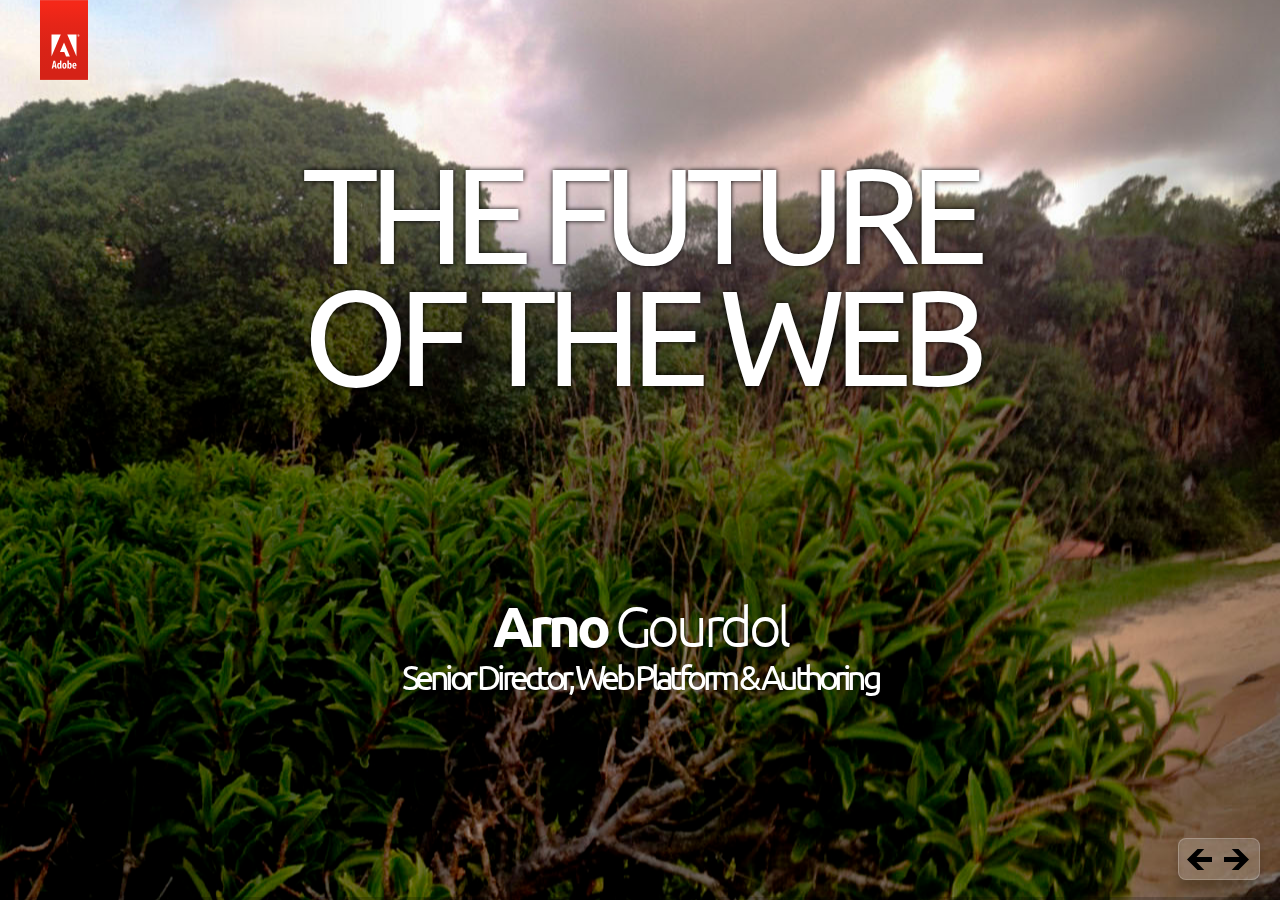
<file: futurehtml/index.html>
<!doctype html>   
<html lang="en">
	
	<head>
		<meta charset="utf-8">
		
		<title>Adobe &amp; HTML</title>

		<meta name="description" content="The future of the web - A talk by Arno Gourdol. Senior Director, Web Platform &amp; Authoring">
		<meta name="author" content="Arno Gourdol">

		<link href='http://fonts.googleapis.com/css?family=Ubuntu:500,300,700,400' rel='stylesheet' type='text/css'>
        <link rel="stylesheet" href="css/reset.css">
		<link rel="stylesheet" href="css/main.css">

		<link rel="stylesheet" href="lib/zenburn.css">
	</head>
	
	<body>


		<header>
<!--			<img id="vignette" src="assets/vignette.png"> -->
			<img id="adobelogo" src="assets/adobe-vector.svg" alt="adobe">
		</header>


		<div id="reveal">

			<!-- Used to fade in a background when a specific slide state is reached -->
			<div class="state-background"></div>
			
			<!-- Any section element inside of this container is displayed as a slide -->
			<div class="slides">
				<section data-state="home-page" class="home">
						<h1>THE FUTURE<br>OF THE WEB</h1>
						<h3 class="inverted"><b>Arno</b> Gourdol
						<span>Senior Director, Web Platform &amp; Authoring</span></h3>				
						<div><script>
							// Deliciously hacky. Look away.
							if (navigator.userAgent.match(/(iPhone|iPad|iPod|Android)/i)) {
                                document.write('<p style="color: rgba(255,255,255,0.6); text-shadow: none; font-size:.5em; font-weight:bold; letter-spacing:0; background: rgba(255, 255, 255, .2); box-shadow: 0px 8px 8px rgba(0,0,0,0.2), inset 2px 2px 3px rgba(0,0,0,0.05); border-radius: 8px; border: 1px solid rgba(255, 255, 255, .2); margin-left:-8px; margin-right:-8px;"> TAP TO NAVIGATE <\/p>');
                            }
						</script></div>
				</section>


				<section class="two-col" data-state="second-page">
					<div class="left-col">
						<img src="assets/blue-beanie.png" height="400" class="photoframe">
					</div>
					<div class="right-col">
						<ul>
							<li ><a href="http://twitter.com/arnog">@arnog</a></li>
							<li ><a href="http://arno.org/br12">arno.org/br12</a></li>
							<li >#br12</li>
						</ul>
					</div>
				</section>                
                
<!-- 				
				<section data-state="second-page" >
					<h1 class="large"><svg
							 width="200px" height="200px" viewBox="0 0 400 400" style="position:absolute; top:-50px; left:50px">
						<defs><linearGradient id="darkbg" x1="0%" y1="0%" x2="0%" y2="100%"><stop offset="0%" style="stop-color:#444; stop-opacity:1" /><stop offset="100%" style="stop-color:#555; stop-opacity:1" /></linearGradient></defs>
						<path fill="url(#darkbg)" stroke="#000" stroke-width="4" stroke-opacity=".5" 	 d="M0.5,262.094c0,0,52.172,79.049,158.323,77.241c68.433-2.031,165.549-32.296,191.523-132.123
c0,0,27.893,4.742,47.654-16.939c-26.99,3.727-44.944-4.743-44.944-4.743s35.346-1.017,43.137-21.908						c-20.89,9.035-46.751,1.355-46.751,1.355S337.245,90.22,262.939,87.51c0,0,39.713-8.093,33.502-17.24						c-4.968-6.663-32.597,5.722-32.597,5.722s15.396-6.776,15.057-14.003c-15.584,1.806-29.888,13.325-29.888,13.325						s4.365-7.001,4.44-9.937c-37.114,20.628-62.334,97.455-62.334,97.455s-9.411-10.427-25.07-21.72						C128.257,118.829,58.544,92.479,58.544,92.479s-4.668,28.759,32.522,49.838c-15.207,1.205-22.886,3.162-22.886,3.162						s0,30.565,44.342,40.503c-20.552,0.752-27.328,10.991-27.328,10.991s11.594,27.253,48.031,24.995						c-29.662,15.357-10.389,36.286,13.852,34.027C69.083,325.859,0.5,262.094,0.5,262.094z"/>
					</svg>
					<a href="http://twitter.com/arnog">@arnog</a></h1>
				</section>



				<section>
					<h1 class="large"><a href="http://arno.org/br12">arno.org/br12</a></h1>
				</section>

				<section>
					<div class="vertical-center"><h1 class="large">#br12</h1></div>
				</section>




				<section class="adobe-list">
					<img src="assets/blue-beanie.png" height=600 style="margin-top:-300px">
					<ul style="margin-left:100px">
						<li class='fragment'><a href="http://twitter.com/arnog">@arnog</a></li>
						<li class='fragment'><a href="http://arno.org/br12">arno.org/br12</a></li>
						<li class='fragment'>#br12</li>
					</ul>
				</section>

-->


				<section data-state="tim-berners-lee">
					<h3 class='fragment' style="position:absolute; bottom:0%; 
background: rgba(0, 0, 0, 0.4); 
box-shadow: 0px 8px 8px rgba(0,0,0,0.2), inset 2px 2px 3px rgba(0,0,0,0.05); 
border-radius: 8px; 
border: 1px solid rgba(255, 255, 255, 0.2); 
margin-left:-8px; margin-right:-8px; 
color: white; 
text-shadow: 0 0 5px #000; 
font-weight:bold;">“The web as I envisaged it,<br>we have not seen yet.<br>The future is still<br>so much bigger than the past.”<br><span style="font-size:0.5em; font-weight:100">—Tim Berners-Lee</span></h3>
				</section>

                    
				<section class="two-col">
                    <div class="left-col">
                        <img src="assets/web.png" height="384">
                    </div>
                    <div class="right-col">
                        <ul >
                            <li class='fragment'>Ubiquity</li>
                            <li class='fragment'>Easy to learn</li>
                            <li class='fragment'>Large community</li>
                            <li class='fragment'>Designer friendly</li>
                        </ul>
                    </div>
				</section>


				<section data-state="starbust-page">
					<h1 class="large">Champion<br>Contribute<br>Create</h1>
				</section>

				<section data-state="starbust-page">
					<h1 class="large">Champion</h1>
				</section>

                
				<section class="adobe-list">
					<h1><span class="adobe-logotype" style="font-family:'MyriadPro-Cond'">Adobe</span> <br><b class="amp">&amp;</b></h1>
					<ul >
						<li >typography</li>
						<li >layout</li>
						<li >illustration</li>
						<li >graphics</li>
						<li >digital imaging</li>
						<li >rich internet apps</li>
						<li >animation</li>
						<li >video</li>
					</ul>
				</section>

				<section class="regions">
					<img src="assets/regions.png">
					<h2 class="embossed">CSS Regions</h2>
					<h3>magazine-line layout for the web</h3>
				</section>

				<section>
					<img src="assets/exclusions.png">
				</section>

                
				<section>
					<img src="assets/arches-landscape.png">
				</section>

                
				<section>
					<img src="assets/arches-portrait.png">
				</section>

                
				<section>
					<img src="assets/arches-landscape.png" height=400>
					<img src="assets/arches-portrait.png" height=400>
				</section>

                
				<section class="regions">
					<img src="assets/flipbook.png">
					<h2  class="embossed">CSS Shaders</h2>
					<h3>cinematic visual effects for HTML</h3>
				</section>

				<section>
					<img class="dropshadow" src="assets/shaders-article.jpg" style="margin-top:-100px;">
				</section>


				<section>
					<h1 class="large"><a href="http://dev.w3.org/csswg/css-variables/">CSS Variables</a><span style="display:block; font-size:0.5em; letter-spacing:0; font-weight:100">built-in LESS/SASS</span></h1>
				</section>

				<section>
					<h1 class="large"><a href="http://glazkov.com/2011/01/14/what-the-heck-is-shadow-dom/">Shadow DOM</a><span style="display:block; font-size:0.5em; letter-spacing:0; font-weight:100">software components with web standards</span></h1>
				</section>


				<section data-state="starbust-page">
					<h1 class="large">Contribute</h1>
				</section>

				<section>
					<img src="assets/webkit.png" height="300">
					<img src="assets/phonegap.png" height="300">
					<img src="assets/jquery.png" height=100>
				</section>

				<section>
					<img src="assets/webkit.png">
					<h2 class="embossed">WebKit</h2>
				</section>

				<section>
					<img src="assets/phonegap.png">
					<h2 class="embossed">Apache Cordova</h2>
				</section>

				<section>
					<img src="assets/jquery.png" style="margin-top:200px;">
<!-- 					<h2 class="embossed">jQuery Mobile</h2> -->
				</section>

				

				<section data-state="starbust-page">
					<h1 class="large">Create</h1>
				</section>

				<section>
					<center>
					<table >
							<tr><td colspan=2 align=center><h1 class="embossed">Modern</h1></td></tr>
							<tr >
								<td><img class="photoframe" src="assets/modern-designer.jpg" height="150" style="-webkit-transform:rotate(-5deg); margin-bottom:24px"></td>
								<td><img class="photoframe" src="assets/modern-developer.jpg" height="150" style="-webkit-transform:rotate(3deg); margin-bottom:24px"></td>
								
							</tr>
							<tr style="font-size: 24px; line-height: 1em;">
								<td valign="top" width="450"><strong>“Modern” Web Designer</strong><br>
								Fluent in current design tools, such as Photoshop and Illustrator. Capable of understanding and manipulating HTML and CSS.</td>
								<td valign="top" align="left" width="450"><strong>“Modern” Web Developer</strong><br>
								Commonly writes with HTML, CSS and JavaScript to create front end web sites and applications. 
								</td>
							</tr>
						
					</table>
					</center>
					
					
				</section>

				<section class="adobe-list">
					<img src="assets/piechart1.png" align=left style="margin-top:-350px">
					<ul style="font-size:32px; margin-left:150px">
						<li><b>38%:</b> “It is increasingly important to learn and write JavaScript or equivalent code”</li>
						<li><b>30%:</b> “I am waiting for tools from Adobe and others to simplify development for designers”</li>
						<li><b>11%:</b> “I am sticking to being a designer and leave coding to the developers”</li>
						<li><b>11%:</b> n/a</li>
					</ul>
				</section>


				<section>
					<img class="dropshadow" src="assets/quote-1.png">
					<img class="dropshadow" src="assets/quote-2.png">
				</section>

				<section>
					<img class="dropshadow" src="assets/dribble.jpg" height="512" style="-webkit-transform:rotate(1.2deg);">
					<h2><a href="http://dribble.com">dribble.com</a></h2>
				</section>

				<section>
					<img class="dropshadow" src="assets/nerdi.jpg" height="512" style="-webkit-transform:rotate(-.8deg);">
					<h2><a href="http://nerdi.com">nerdi.com</a></h2>
				</section>

				<section>
					<img class="dropshadow" src="assets/dabblet.jpg" height="512" style="-webkit-transform:rotate(.8deg);">
					<h2><a href="http://dabblet.com">dabblet.com</a></h2>
				</section>

				<section id="tools-and-services">
						<h1 >Tools &amp; Services</h1>
						<ul style="-webkit-column-count:2; width:100%">
							<li><img src="assets/proto-icon.png" height=64 style="">Proto</li>
							<li><img src="assets/ideas-icon.png" height=64 style="">Ideas</li>
							<li><img src="assets/fireworks-icon.png" height=64 style="">Fireworks</li>
							<li><img src="assets/browserlabs-icon.png" height=64 style="">Browserlabs</li>
							<li><img src="assets/bc-icon.png" height=64 style="">Business Catalyst</li>
							<li><img src="assets/typekit-icon.png" height=64 style=""></li>
							<li><img src="assets/dreamweaver-icon.png" height=64 style="">Dreamweaver</li>
							<li><img src="assets/shadow-icon.png" height=64 style="">Shadow</li>
							<li><img src="assets/edge-icon.png" height=64 style="">Edge</li>
							<li><img src="assets/phonegap.png" height=64 style=""></li>
						</ul>
				</section>

				<section class="adobe-list">
					<img src="assets/dreamweaver-icon.png" height=256>
					<ul>
						<li class='fragment'>Fluid grid layouts</li>
						<li class='fragment'>CSS transitions</li>
						<li class='fragment'>PhoneGap Build</li>
						<li class='fragment'>Business Catalyst</li>
						<li class='fragment'>jQuery Mobile swatches</li>
						<li class='fragment'>Faster FTP</li>
					</ul>
				</section>

				<section>
					<img src="assets/edge-icon.png">
				</section>

				<section>
					<img src="assets/edge-icon.png" height="384">
					<h2 class="embossed"><b>Edge</b></h2>
					<h3>motion and interaction design 
for HTML</h3>
				</section>

				<section>
					<img src="assets/edge-screenshot.png" style="margin-top:-50px">
				</section>


				<section>
					<img src="assets/phonegap.png" style="margin-top:-50px">
					<h3>HTML apps on your mobile device</h3>
				</section>

				<section>
					<img src="assets/phonegap1.png" style="margin-top:-50px">
				</section>

				<section>
					<img src="assets/phonegap-build1.png" style="margin-top:-50px">
				</section>


				<section class="adobe-list">
					<img src="assets/shadow-icon.png" height=256>
					<ul>
						<li class="fragment">Design with web standards</li>
						<li class="fragment">Test, preview, debug</li>
						<li class="fragment">Multiple devices</li>
						<li class="fragment">Easy setup</li>
					</ul>
				</section>


				<section>
					<img src="assets/html.adobe.com.png" height=512 style="-webkit-transform:rotate(-1.2deg)">
					<h2><a href="http://html.adobe.com" >html.adobe.com</a></h2>
				</section>

						<!-------------------------------------------------------------- -->



				<section class="better-web">
					<section data-state="betterweb-page">
						<h2>A Better Web</h2>
						<b class="amp">&amp;</b>
						<h2>Awesome Tools</h2>					
					</section>
				</section>

				<section data-state="no-logo">
					<img src="assets/adobe-vector.svg" width="357" height="600" style="margin-top:-150px" >							
				</section>

				<section class="adobe-list">
					<h3>Colophon</h3>
					<ul >
						<li><b>reveal.js</b> by <a href="http://hakim.se">Hakim El Hattab</a></li>
						<li><b>Font</b> Ubuntu</li>
					</ul>
				</section>


			</div>

			<!-- The navigational controls UI -->
			<aside class="controls">
				<a class="left" href="#" style="-webkit-transform:rotate(180deg);"><svg  width="25px" height="21px" viewBox="0 0 100 84" xml:space="preserve">
				<polygon points="58,0 100,42 58,84 31,84 62,52 0,52 0,32 62,32 31,0 58,0 "/>
				</svg>
				</a>
				<a class="right" href="#"><svg  width="25px" height="21px" viewBox="0 0 100 84" xml:space="preserve">
				<polygon points="58,0 100,42 58,84 31,84 62,52 0,52 0,32 62,32 31,0 58,0 "/>
				</svg></a>
				<a class="up" href="#"></a>
				<a class="down" href="#"></a>
			</aside>

			<!-- Displays presentation progress, max value changes via JS to reflect # of slides -->
			<div class="progress"><span></span></div>
			
		</div>
		
		<script src="js/reveal.js"></script>

		<!-- Optional libraries for code syntax highlighting and classList support in IE9 -->
		<script src="lib/highlight.js"></script>
		<script src="lib/classList.js"></script>
		
		<script>
			// Parse the query string into a key/value object
			var query = {};
			location.search.replace( /[A-Z0-9]+?=(\w*)/gi, function(a) {
				query[ a.split( '=' ).shift() ] = a.split( '=' ).pop();
			} );

			Reveal.initialize({
				// Display controls in the bottom right corner
				controls: !(query.controls === 'false'),

				// Display a presentation progress bar
				progress: true,

				// If true; each slide will be pushed to the browser history
				history: true,

				// Flags if mouse wheel navigation should be enabled
				mouseWheel: true,

				// Apply a 3D roll to links on hover
				rollingLinks: false,

				// UI style
				theme: query.theme || 'adobe', // default/neon

				// Transition style
				transition: query.transition || 'linear' // default/cube/page/concave/linear(2d)
			});

			hljs.initHighlightingOnLoad();
		</script>

	</body>
</html>
</file>
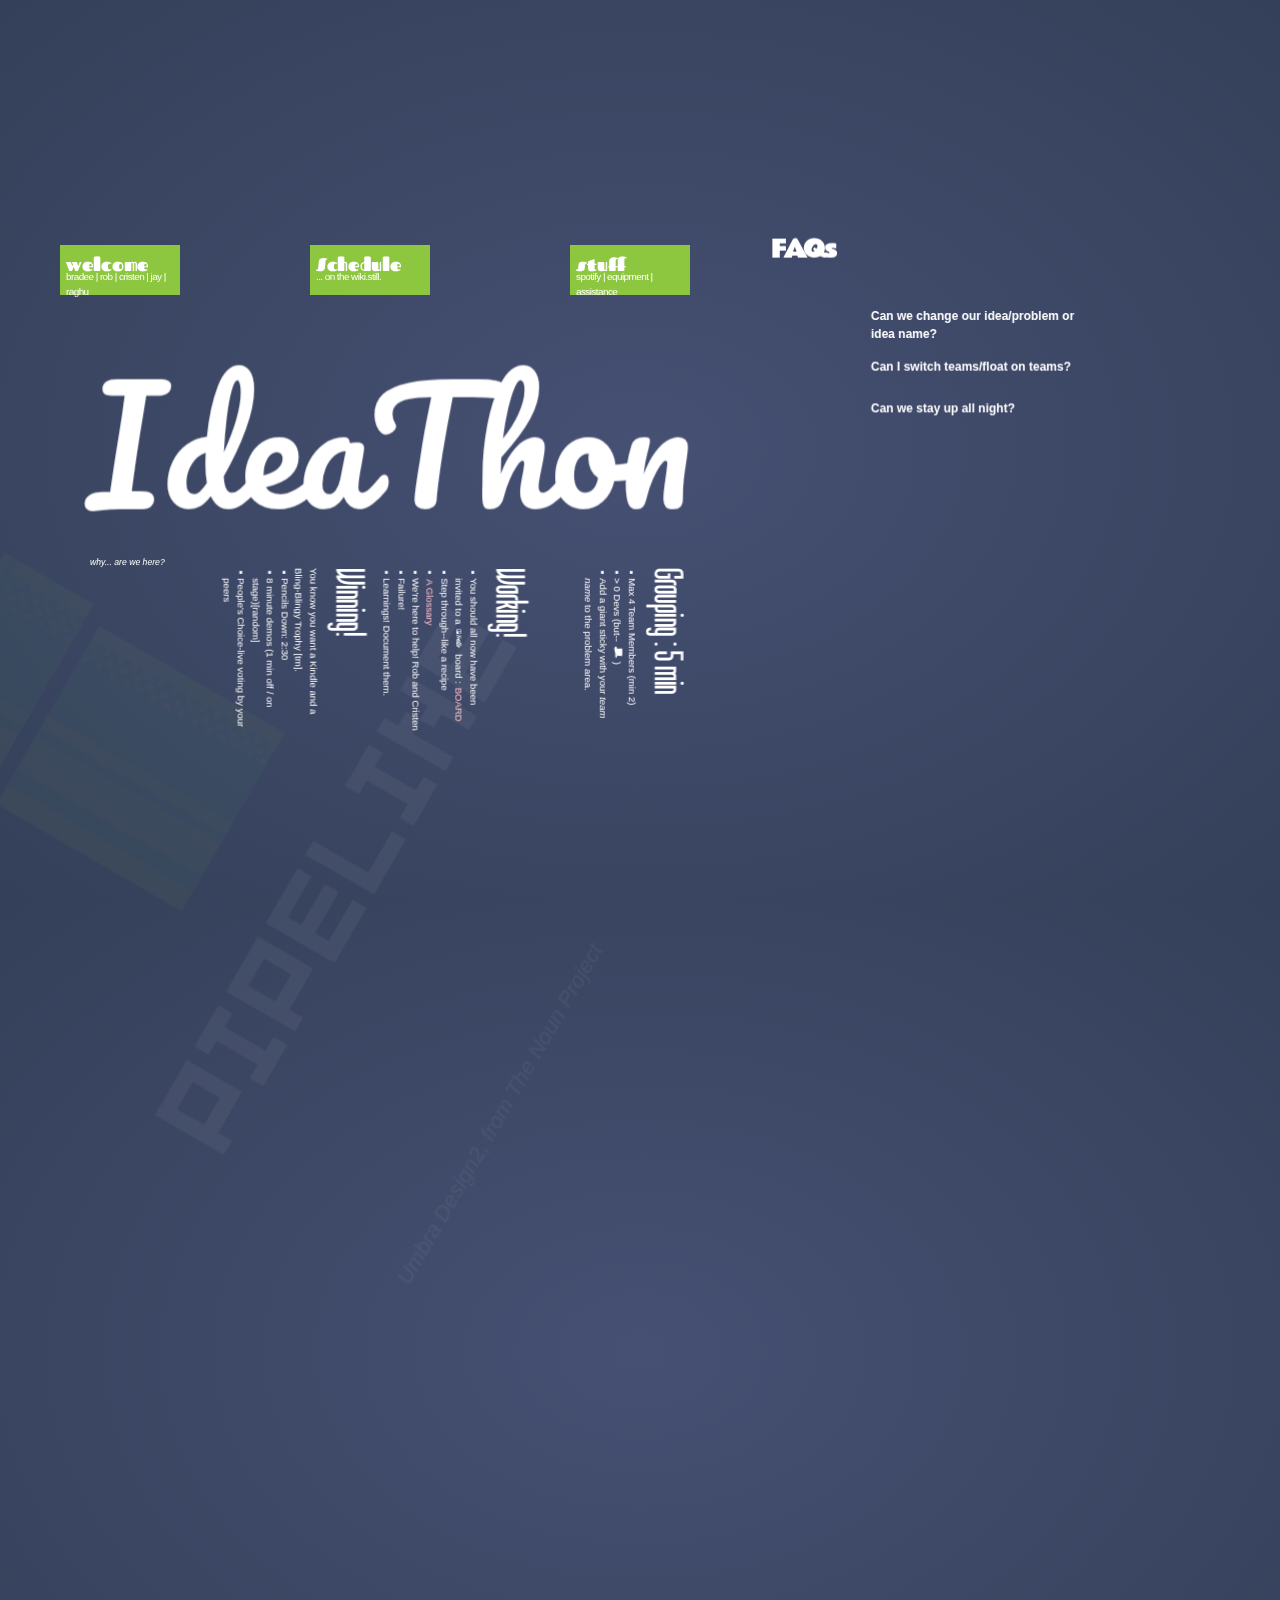
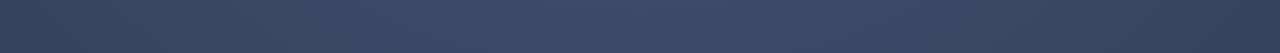
<file: impressme/index.html>
<!doctype html>


<html lang="en">
<head>
    <meta charset="utf-8" />
    <meta name="viewport" content="width=1024" />
    <meta name="apple-mobile-web-app-capable" content="yes" />
    <title>welcome to the 2nd ideathon</title>
    
    <meta name="description" content="impress.js is a presentation tool based on the power of CSS3 transforms and transitions in modern browsers and inspired by the idea behind prezi.com." />
    <meta name="author" content="Bradee Evans" />

	<link href='http://fonts.googleapis.com/css?family=Fascinate|Rammetto+One|Tulpen+One|Ubuntu+Condensed|Pacifico' rel='stylesheet' type='text/css'>

    <!--
        
        Impress.js doesn't depend on any external stylesheet. Script adds all styles it needs for
        presentation to work.
        
        This style below contains styles only for demo presentation. Browse it to see how impress.js
        classes are used to style presentation steps, or how to apply fallback styles, but I don't want
        you to use them directly in your presentation.
        
        Be creative, build your own. We don't really want all impress.js presentations to look the same,
        do we?
        
        When creating your own presentation get rid of this file. Start from scratch, it's fun!
        
    -->
    <link href="css/impress-demo.css" rel="stylesheet" />
    
    <link rel="shortcut icon" href="favicon.png" />
    <link rel="apple-touch-icon" href="apple-touch-icon.png" />
</head>

<!--
    
    Body element is used by impress.js to set some useful class names, that will allow you to detect
    the support and state of the presentation in CSS or other scripts.
    
    First very useful class name is `impress-not-supported`. This class means, that browser doesn't
    support features required by impress.js, so you should apply some fallback styles in your CSS.
    It's not necessary to add it manually on this element. If the script detects that browser is not
    good enough it will add this class, but keeping it in HTML means that users without JavaScript
    will also get fallback styles.
    
    When impress.js script detects that browser supports all required features, this class name will
    be removed.
    
    The class name on body element also depends on currently active presentation step. More details about
    it can be found later, when `hint` element is being described.
    
-->
<body class="impress-not-supported">

<!--
    For example this fallback message is only visible when there is `impress-not-supported` class on body.
-->
<div class="fallback-message">
    <p>Your browser <b>doesn't support the features required</b> by impress.js, so you are presented with a simplified version of this presentation.</p>
    <p>For the best experience please use the latest <b>Chrome</b>, <b>Safari</b> or <b>Firefox</b> browser.</p>
</div>

<!--
    
    Now that's the core element used by impress.js.
    
    That's the wrapper for your presentation steps. In this element all the impress.js magic happens.
    It doesn't have to be a `<div>`. Only `id` is important here as that's how the script find it.
    
    You probably won't need it now, but there are some configuration options that can be set on this element.
    
    To change the duration of the transition between slides use `data-transition-duration="2000"` giving it
    a number of ms. It defaults to 1000 (1s).
    
    You can also control the perspective with `data-perspective="500"` giving it a number of pixels.
    It defaults to 1000. You can set it to 0 if you don't want any 3D effects.
    If you are willing to change this value make sure you understand how CSS perspective works:
    https://developer.mozilla.org/en/CSS/perspective
    
    But as I said, you won't need it for now, so don't worry - there are some simple but interesing things
    right around the corner of this tag ;)
    
-->
<div id="impress">
    <div id="overview" class="step" data-x="3000" data-y="1500" data-scale="10">
    </div>

    <!--
        
        Here is where interesting thing start to happen.
        
        Each step of the presentation should be an element inside the `#impress` with a class name
        of `step`. These step elements are positioned, rotated and scaled by impress.js, and
        the 'camera' shows them on each step of the presentation.
        
        Positioning information is passed through data attributes.
        
        In the example below we only specify x and y position of the step element with `data-x="-1000"`
        and `data-y="-1500` attributes. This means that **the center** of the element (yes, the center)
        will be positioned in point x = -1000px and y = -1500px of the presentation 'canvas'.
        
        It will not be rotated or scaled.
        
    -->
    <div  class="step plainole" data-x="-2200" data-y="-300">
        <q>welcome</q>
		<p>bradee | rob | cristen | jay | raghu</p>
    </div>

    <!--
        
        The `id` attribute of the step element is used to identify it in the URL, but it's optional.
        If it is not defined, it will get a default value of `step-N` where N is a number of slide.
        
        So in the example below it'll be `step-2`.
        
        The hash part of the url when this step is active will be `#/step-2`.
        
        You can also use `#step-2` in a link, to point directly to this particular step.
        
        Please note, that while `#/step-2` (with slash) would also work in a link it's not recommended.
        Using classic `id`-based links like `#step-2` makes these links usable also in fallback mode.
        
    -->
    <div id="bored2" class="step plainole" data-x="300" data-y="-300">
        <q>Schedule</q>
		<p>... on the wiki.still.</p>
    </div>

	<div id="schedule" class="step" data-x="300" data-y="-900">
		<q>Schedule</q>
		<iframe width='1000' height='800' frameborder='0' src='https://docs.google.com/spreadsheet/pub?key=0AtMTC659acCJdHZ5UWR1UVozSzRTWmQxLVhFaW0yZXc&single=true&gid=0&output=html'></iframe>
	</div>

    <div class="step plainole " data-x="2900" data-y="-300">
	    <q>stuff</q>
		<p>spotify | equipment | assistance</p>
    </div>

    <!--
        
        This is an example of step element being scaled.
        
        Again, we use a `data-` attribute, this time it's `data-scale="4"`, so it means that this
        element will be 4 times larger than the others.
        From presentation and transitions point of view it means, that it will have to be scaled
        down (4 times) to make it back to it's correct size.
        
    -->
    <div id="title" class="step" data-x="200" data-y="1500" data-scale="6">
        <h1>IdeaThon</h1>
		<p class="tiny">why... are we here?</p>
    </div>

    <!--
        
        This element introduces rotation.
        
        Notation shouldn't be a surprise. We use `data-rotate="90"` attribute, meaning that this
        element should be rotated by 90 degrees clockwise.
        
    -->

	 <div id="underbelly1" class="step underbelly" data-x="3000" data-y="3500" data-rotate="90" data-scale="2">
		    <p><strong>Grouping : 5 min</strong> <br/></p>
		        <ul>
					<li>Max 4 Team Members (min 2)</li>
					<li>> 0 Devs (but-- <embed src="img/hat.svg" type="image/svg+xml" /> )</li>
					<li>Add a giant sticky with your <em>team name</em> to the problem area.</li>
				</ul>
		</div>

    <div id="underbelly2" class="step underbelly" data-x="1200" data-y="3500" data-rotate="90" data-scale="2">
	    <p><strong>Working!</strong> <br/></p>
        <ul><li>You should all now have been invited to a <embed src="img/trello.svg" type="image/svg+xml" /> board : <a href="https://trello.com/board/team-name/5093507b0bc1268206008852">BOARD</a></li>
			<li>Step through--like a recipe</li>
			<li><a href="https://zerowing.corp.adobe.com/display/XD/Pipeline+Glossary">A Glossary</a></li>
			<li>We're here to help! Rob and Cristen</li>
			<li>Failure!</li>
			<li>Learnings! Document them.</li>
			</ul>
		</div>

	<div id="underbelly3" class="step underbelly" data-x="-400" data-y="3500" data-rotate="90" data-scale="2">
		<p><strong>Winning!</strong> <br/>
			You know you want a Kindle and a Bling-Blingy Trophy [tm].</p>
			<ul>
            <li>Pencils Down: 2:30</li>
			<li>8 minute demos (1 min off / on stage)[random]</li>
			<li>People's Choice-live voting by your peers</li>
		</ul>        
      </div>


<!--		<div id="underbelly4" class="step underbelly" data-x="-2000" data-y="3500" data-rotate="90" data-scale="2">
			<p><strong>Winning!</strong> <br/>
				You know you want a Kindle and a Bling Trophy [tm].</p>
				<ul>
	            <li>Pencils Down: 2:30</li>
				<li>8 minute demos (1 min off / on stage)</li>
				<li>People's Choice-live voting by your peers</li>
			</ul>
			</div>-->


    <div id="psst" class="step" data-x="5750" data-y="-500" data-rotate="0" data-scale="4">
        <p>FAQs<br /> </p>
    </div>

	<div id="faq" class="step faq" data-x="7000" data-y="0" data-rotate="0" data-z="-2000" data-scale="3">
				<p><b>Can we change our idea/problem or idea name?</b></p>
			</div>
    <div id="ans" class="step answer" data-x="7000" data-y="300" data-rotate="0" data-z="-6000" data-scale="6">
				<p><b>Yeah, sure.</b></p>
        				<ul>
                            <li>The Wall/The Funnel</li>
                            <li>Change your sign (sharpies up front)</li>
                        </ul>
			</div>
    <div id="faq2" class="step faq" data-x="7000" data-y="500" data-rotate="0" data-z="-2000" data-scale="3">
				<p><b>Can I switch teams/float on teams?</b></p>
			</div>
       <div id="ans2" class="step answer" data-x="7000" data-y="300" data-rotate="0" data-z="-6000" data-scale="6">
				<p><b>Mostly.</b></p>
        				<ul>
                            <li>Keep to the original team rules</li>
                            <li>Keep your name up to date on the sign.</li>
                        </ul>
			</div>
    <div id="faq3" class="step faq" data-x="7000" data-y="1000" data-rotate="0" data-z="-2000" data-scale="3">
				<p><b>Can we stay up all night?</b></p>
			</div>
			<div id="ans3" class="step answer" data-x="7000" data-y="0" data-rotate="0" data-z="-6000" data-scale="6">
					<p><b>Up to your team??</b></p>
	        				<ul>
								<li>Evening Happy Hour!</li>
	                            <li>We just need to let security know</li>
								<li>Staff will be back hear tomorrow around 8am for breakfast!</li>
	                        </ul>
				</div>
	       	

    <!--
        
        And now it gets really exiting! We move into third dimension!
        
        Along with `data-x` and `data-y`, you can define the position on third (Z) axis, with
        `data-z`. In the example below we use `data-z="-3000"` meaning that element should be
        positioned far away from us (by 3000px).
        
    -->
    <div id="tiny" class="step" data-x="2825" data-y="2325" data-z="-3000" data-rotate="300" data-scale="1">
        <p>any questions?</p>
    </div>
	<div id="pipe" class="step" data-x="-1000" data-y="2325" data-z="-3000" data-rotate="300" data-scale="20">
		<img src="img/pipeline.svg" width="50%" type="image/svg+xml" />
		<p class="tiny">Umbra Design2, from The Noun Project</p>
		
	</div>
    <!--
        
        This step here doesn't introduce anything new when it comes to data attributes, but you
        should notice in the demo that some words of this text are being animated.
        It's a very basic CSS transition that is applied to the elements when this step element is
        reached.
        
        At the very beginning of the presentation all step elements are given the class of `future`.
        It means that they haven't been visited yet.
        
        When the presentation moves to given step `future` is changed to `present` class name.
        That's how animation on this step works - text moves when the step has `present` class.
        
        Finally when the step is left the `present` class is removed from the element and `past`
        class is added.
        
        So basically every step element has one of three classes: `future`, `present` and `past`.
        Only one current step has the `present` class.
        
    -->


    <!--
        
        And the last one shows full power and flexibility of impress.js.
        
        You can not only position element in 3D, but also rotate it around any axis.
        So this one here will get rotated by -40 degrees (40 degrees anticlockwise) around X axis and
        10 degrees (clockwise) around Y axis.
        
        You can of course rotate it around Z axis with `data-rotate-z` - it has exactly the same effect
        as `data-rotate` (these two are basically aliases).
        
    -->

    <!--
        
        So to make a summary of all the possible attributes used to position presentation steps, we have:
        
        * `data-x`, `data-y`, `data-z` - they define the position of **the center** of step element on
            the canvas in pixels; their default value is 0;
        * `data-rotate-x`, `data-rotate-y`, 'data-rotate-z`, `data-rotate` - they define the rotation of
            the element around given axis in degrees; their default value is 0; `data-rotate` and `data-rotate-z`
            are exactly the same;
        * `data-scale` - defines the scale of step element; default value is 1
        
        These values are used by impress.js in CSS transformation functions, so for more information consult
        CSS transfrom docs: https://developer.mozilla.org/en/CSS/transform
        
    -->

</div>

<!--
    
    Hint is not related to impress.js in any way.
    
    But it can show you how to use impress.js features in creative way.
    
    When the presentation step is shown (selected) its element gets the class of "active" and the body element
    gets the class based on active step id `impress-on-ID` (where ID is the step's id)... It may not be
    so clear because of all these "ids" in previous sentence, so for example when the first step (the one with
    the id of `bored`) is active, body element gets a class of `impress-on-bored`.
    
    This class is used by this hint below. Check CSS file to see how it's shown with delayed CSS animation when
    the first step of presentation is visible for a couple of seconds.
    
    ...
    
    And when it comes to this piece of JavaScript below ... kids, don't do this at home ;)
    It's just a quick and dirty workaround to get different hint text for touch devices.
    In a real world it should be at least placed in separate JS file ... and the touch content should be
    probably just hidden somewhere in HTML - not hard-coded in the script.
    
    Just sayin' ;)
    
-->
<div class="hint">
    <p>Use a spacebar or arrow keys to navigate</p>
</div>
<script>
if ("ontouchstart" in document.documentElement) { 
    document.querySelector(".hint").innerHTML = "<p>Tap on the left or right to navigate</p>";
}
</script>

<!--
    
    Last, but not least.
    
    To make all described above really work, you need to include impress.js in the page.
    I strongly encourage to minify it first.
    
    In here I just include full source of the script to make it more readable.
    
    You also need to call a `impress().init()` function to initialize impress.js presentation.
    And you should do it in the end of your document. Not only because it's a good practice, but also
    because it should be done when the whole document is ready.
    Of course you can wrap it in any kind of "DOM ready" event, but I was too lazy to do so ;)
    
-->
<script src="js/impress.js"></script>
<script>impress().init();</script>

<!--
    
    The `impress()` function also gives you access to the API that controls the presentation.
    
    Just store the result of the call:
    
        var api = impress();
    
    and you will get three functions you can call:
    
        `api.init()` - initializes the presentation,
        `api.next()` - moves to next step of the presentation,
        `api.prev()` - moves to previous step of the presentation,
        `api.goto( idx | id | element, [duration] )` - moves the presentation to the step given by its index number
                id or the DOM element; second parameter can be used to define duration of the transition in ms,
                but it's optional - if not provided default transition duration for the presentation will be used.
    
    You can also simply call `impress()` again to get the API, so `impress().next()` is also allowed.
    Don't worry, it wont initialize the presentation again.
    
    For some example uses of this API check the last part of the source of impress.js where the API
    is used in event handlers.
    
-->

</body>
</html>

<!--
    
    Now you know more or less everything you need to build your first impress.js presentation, but before
    you start...
    
    Oh, you've already cloned the code from GitHub?
    
    You have it open in text editor?
    
    Stop right there!
    
    That's not how you create awesome presentations. This is only a code. Implementation of the idea that
    first needs to grow in your mind.
    
    So if you want to build great presentation take a pencil and piece of paper. And turn off the computer.
    
    Sketch, draw and write. Brainstorm your ideas on a paper. Try to build a mind-map of what you'd like
    to present. It will get you closer and closer to the layout you'll build later with impress.js.
    
    Get back to the code only when you have your presentation ready on a paper. It doesn't make sense to do
    it earlier, because you'll only waste your time fighting with positioning of useless points.
    
    If you think I'm crazy, please put your hands on a book called "Presentation Zen". It's all about 
    creating awesome and engaging presentations.
    
    Think about it. 'Cause impress.js may not help you, if you have nothing interesting to say.
    
-->

<!--
    
    Are you still reading this?
    
    For real?
    
    I'm impressed! Feel free to let me know that you got that far (I'm @bartaz on Twitter), 'cause I'd like
    to congratulate you personally :)
    
    But you don't have to do it now. Take my advice and take some time off. Make yourself a cup of coffee, tea,
    or anything you like to drink. And raise a glass for me ;)
    
    Cheers!
    
-->
</file>
<file: futurehtml/css/main.css>
/**
 * Main styles for reveal.js 
 *
 * @author Hakim El Hattab
 */


/*********************************************
 * FONT-FACE DEFINITIONS
 *********************************************/

/* 
@font-face {
	font-family: 'League Gothic';
	src: url('../assets/fonts/leaguegothic/league_gothic-webfont.ttf') format('truetype');
	font-weight: normal;
	font-style: normal;
}
*/


/*********************************************
 * GLOBAL STYLES
 *********************************************/

html, body {
	position:  relative;
	padding:   0;
	margin:    0;
	overflow:  hidden;
	
	font-family: 'Ubuntu', 'Adobe Clean', 'Myriad Pro', 'Myriad Web Pro', sans-serif;

	font-size: 48px;
	color:     #555;	
	width: 100%;
	height: 100%;

	min-height: 600px;
}

html {
	background: #efefef;

	background: url(../assets/spotlight.png) #efefef center center no-repeat;
	background-size: cover;

/*
	background: -webkit-linear-gradient(bottom, #EFEFEF -20%, #CFCFCF 100%);	
	background: -moz-linear-gradient(bottom, #EFEFEF -20%, #CFCFCF 100%);
	background: -o-linear-gradient(bottom, #EFEFEF -20%, #CFCFCF 100%);
	background: -ms-linear-gradient(bottom, #EFEFEF -20%, #CFCFCF 100%);
*/
}

/*********************************************
 * HEADERS
 *********************************************/
#reveal h1, 
#reveal h2, 
#reveal h3, 
#reveal h4 {
	margin: 0 0 20px 0;
	
	color: #444;
	
	line-height: 0.9em;
	letter-spacing: -.08em;
	
/*	text-transform: uppercase; */
}

#reveal h1 { font-size: 136px; 	}
#reveal h2 { font-size: 76px;	}
#reveal h3 { font-size: 56px;	}
#reveal h4 { font-size: 36px;	}

#reveal h1.inverted,
#reveal h2.inverted,
#reveal h3.inverted,
#reveal h4.inverted {
	color: #fff;
	text-shadow: 0px 0px 2px rgba(0,0,0,0.4);
}

#reveal .vertical-center {
	display:	table;
	position: 	absolute;
	width:		100%;
	height: 	600px;
}

#reveal .vertical-center h1.large {
	display: 	table-cell;
	vertical-align: middle;
}

#reveal h1.large {
	margin:0;
	padding:0;
	width:100%;
	height:100%;

	font-size: 3em;
	position: absolute;
	top: 50%;
	margin-top: -25%;
	margin-bottom:0;
	text-align:	center;

	font-weight: 700;
	line-height: 1em;
	
/*	background: -webkit-linear-gradient(top, #f00 0px, #0f0 1.5em);
    -webkit-background-clip: text; 
    -webkit-text-fill-color: transparent;
*/
/*	-webkit-mask-image: -webkit-linear-gradient(top, rgba(0, 0, 0, 1) 0px, rgba(255, 255, 255, .5) 1.5em); */
/*	-webkit-background-clip: text; */

	-webkit-text-stroke: 1px rgba(0,0,0,.5);
	text-shadow: 
		1px 1px 0px rgba(255,255,255,.5), 
		-1px -1px 0px rgba(0,0,0,.5), 
		0px 0px 16px rgba(255,255,255,.6);
}


#reveal h3, 
#reveal h4 {
/*	text-transform: lowercase; */
	font-weight: 100;
}


#reveal .embossed {
	line-height: 1;
	text-shadow: 
		1px 1px 0px rgba(255,255,255,1), 
		-1px -1px 0px rgba(0,0,0,1), 
		0px 0px 16px rgba(255,255,255,.6);
}


#reveal h2.large {
	font-size: 100px;
	margin: 0; padding: 0;
	line-height: 1;
	bottom:0;
	text-shadow: 
		1px 1px 0px rgba(255,255,255,1), 
		-1px -1px 0px rgba(0,0,0,1), 
		0px 0px 16px rgba(255,255,255,.6);
}

#reveal .large sup {
	vertical-align: 200px;
	font-size: 40px;
}

/*********************************************
 * VIEW FRAGMENTS
 *********************************************/

#reveal .slides section .fragment {
	opacity: 0;

	-webkit-transition: all .1s ease;
	   -moz-transition: all .1s ease;
	    -ms-transition: all .1s ease;
	     -o-transition: all .1s ease;
	        transition: all .1s ease;
}
	#reveal .slides section .fragment.visible {
		opacity: 1;
	}


/*********************************************
 * DEFAULT ELEMENT STYLES
 *********************************************/

#reveal .slides section {
	line-height: 1.2em;
	font-weight: normal;
}

#reveal strong, 
#reveal b {
	font-weight: bold;
}

#reveal em, 
#reveal i {
	font-style: italic;
}

#reveal ol, 
#reveal ul {
	display: inline-block;

	text-align: left;
	margin: 0 auto;
}

#reveal ol {
	list-style: decimal;
	list-style-position: inside;
}

#reveal ul {
	list-style: none;
    margin: 0; padding: 0;
    line-height: .9em;
}

#reveal ul li {
    margin-bottom: .5em;
}

#reveal ul li ul {
    margin-left: 1em;
    font-size: .8em;
    color: #666;
}


#reveal p {
	margin-bottom: 10px;
}

#reveal blockquote {
	display: block;
	position: relative;
	width: 70%;
	margin: 5px auto;
	padding: 5px;
	
	font-style: italic;
	background: rgba(255, 255, 255, 0.05);
	box-shadow: 0px 0px 2px rgba(0,0,0,0.2);
}
	#reveal blockquote:before {
		content: '“';
	}
	#reveal blockquote:after {
		content: '”';
	}

#reveal pre {
	display: block;
	position: relative;
	width: 90%;
	margin: 10px auto;

	text-align: left;
	font-size: 14px;
	font-family: monospace;
	line-height: 1.1em;

	word-wrap: break-word;

	box-shadow: 0px 0px 6px rgba(0,0,0,0.3);
}

#reveal code {
	font-family: 'Menlo', 'Vera Sans', monospace;
}

#reveal small {
	font-size: 60%;
	line-height: 1em;
	vertical-align: top;
}

#reveal q {	
	font-style: italic;
}
	#reveal q:before {
		content: '“';
	}
	#reveal q:after {
		content: '”';
	}

#reveal a:not(.image) {
/*	color: hsl(185, 85%, 50%); */
	text-decoration: none;

	-webkit-transition: all .2s ease;
	   -moz-transition: all .2s ease;
	    -ms-transition: all .2s ease;
	     -o-transition: all .2s ease;
	        transition: all .2s ease;
}
	
	#reveal a:not(.image):hover {
/*		color: hsl(185, 85%, 70%); */
		background: hsla(185, 25%, 20%, 0.1);
/*		text-shadow: none; */
		text-decoration: none;
		border: none;
		border-radius: 2px;
	}

#reveal section img {
	margin: 0 0 0 0;	
	-webkit-transition: all .2s linear;
	   -moz-transition: all .2s linear;
	    -ms-transition: all .2s linear;
	     -o-transition: all .2s linear;
	        transition: all .2s linear;
}

	#reveal a:hover img {
		background: rgba(255,255,255,0.2);
		border-color: #13DAEC;
		
		-webkit-box-shadow: 0 0 20px rgba(0, 0, 0, 0.55);
		   -moz-box-shadow: 0 0 20px rgba(0, 0, 0, 0.55);
		     -o-box-shadow: 0 0 20px rgba(0, 0, 0, 0.55);
		        box-shadow: 0 0 20px rgba(0, 0, 0, 0.55);
	}


/*********************************************
 * CONTROLS
 *********************************************/

#reveal .controls {
	display: none;
	position: fixed;
	width: 80px;
	height: 40px;

	right: 0;
	bottom: 0;
	background: rgba(255, 255, 255, .2);
	box-shadow: 0px 8px 8px rgba(0,0,0,0.2), inset 2px 2px 3px rgba(0,0,0,0.05);
	border-radius: 8px;
	border: 1px solid rgba(255, 255, 255, .2);
	margin-bottom: 20px;
	margin-right: 20px;
}
	
	#reveal .controls a {
		font-size: 30px;
		font-weight: 700;
		position: absolute;
		opacity: 1;
		color: #fff;
		cursor: pointer;
	}
	
		#reveal .controls a.enabled:hover {
			background: transparent;
		}
		
		#reveal .controls a.enabled {
			opacity: 1;
			color: hsl(185, 85%, 70%);

		}

		#reveal .controls a.enabled:active {
			margin-top: 3px;
			text-shadow: 0px 0px 8px white;
		}

	#reveal .controls .left {
		top: 6px;
		left: 8px;
	}

	#reveal .controls .right {
		top: 5px;
		left: 45px;
	}

	#reveal .controls .up {
		display: none;
	}

	#reveal .controls .down {
		display: none;
	}


/*********************************************
 * PROGRESS BAR
 *********************************************/

#reveal .progress {
	position: fixed;
	display: none;
	height: 3px;
	width: 100%;
	bottom: 0;
	left: 0;

	background: rgba(0,0,0,0.2);
}
	
	#reveal .progress span {
		display: block;
		background: hsl(185, 85%, 50%);
		height: 100%;
		width: 0px;

		-webkit-transition: width 800ms cubic-bezier(0.260, 0.860, 0.440, 0.985);
		   -moz-transition: width 800ms cubic-bezier(0.260, 0.860, 0.440, 0.985);
		    -ms-transition: width 800ms cubic-bezier(0.260, 0.860, 0.440, 0.985);
		     -o-transition: width 800ms cubic-bezier(0.260, 0.860, 0.440, 0.985);
		        transition: width 800ms cubic-bezier(0.260, 0.860, 0.440, 0.985);
	}

/*********************************************
 * ROLLING LINKS
 *********************************************/
/*
#reveal .roll {
    display: inline-block;
    overflow: hidden;

    vertical-align: top;

    -webkit-perspective: 400px;
       -moz-perspective: 400px;
        -ms-perspective: 400px;
            perspective: 400px;

    -webkit-perspective-origin: 50% 50%;
       -moz-perspective-origin: 50% 50%;
        -ms-perspective-origin: 50% 50%;
            perspective-origin: 50% 50%;

}
	#reveal .roll:hover {
		background: none;
		text-shadow: none;
	}
#reveal .roll span {
    display: block;
    position: relative;
    padding: 0 2px;

	pointer-events: none;

    -webkit-transition: all 400ms ease;
       -moz-transition: all 400ms ease;
        -ms-transition: all 400ms ease;
            transition: all 400ms ease;
    
    -webkit-transform-origin: 50% 0%;
       -moz-transform-origin: 50% 0%;
        -ms-transform-origin: 50% 0%;
            transform-origin: 50% 0%;
    
    -webkit-transform-style: preserve-3d;
       -moz-transform-style: preserve-3d;
        -ms-transform-style: preserve-3d;
            transform-style: preserve-3d;

}
    #reveal .roll:hover span {
        background: rgba(0,0,0,0.1);

        -webkit-transform: translate3d( 0px, 0px, -45px ) rotateX( 90deg );
           -moz-transform: translate3d( 0px, 0px, -45px ) rotateX( 90deg );
            -ms-transform: translate3d( 0px, 0px, -45px ) rotateX( 90deg );
                transform: translate3d( 0px, 0px, -45px ) rotateX( 90deg );

    }


#reveal .roll span:after {
    content: attr(data-title);

    display: block;
    position: absolute;
    left: 0;
    top: 0;
    padding: 0 2px;

    color: #fff;
    background: hsl(185, 60%, 35%);

    -webkit-transform-origin: 50% 0%;
       -moz-transform-origin: 50% 0%;
        -ms-transform-origin: 50% 0%;
            transform-origin: 50% 0%;

    -webkit-transform: translate3d( 0px, 105%, 0px ) rotateX( -90deg );
       -moz-transform: translate3d( 0px, 105%, 0px ) rotateX( -90deg );
        -ms-transform: translate3d( 0px, 105%, 0px ) rotateX( -90deg );
            transform: translate3d( 0px, 105%, 0px ) rotateX( -90deg );
}
*/

/*********************************************
 * SLIDES
 *********************************************/

#reveal .slides {
	position: absolute;
	width: 900px;
	height: 600px;
	
	left: 50%;
	top: 50%;
	margin-left: -450px;
	margin-top: -320px;
	padding: 20px 0px;
	
	text-align: center;

	-webkit-transition: -webkit-perspective .4s ease;
	   -moz-transition: -moz-perspective .4s ease;
	    -ms-transition: -ms-perspective .4s ease;
	     -o-transition: -o-perspective .4s ease;
	        transition: perspective .4s ease;
	
	-webkit-perspective: 600px;
	   -moz-perspective: 600px;
	    -ms-perspective: 600px;
	        perspective: 600px;

 	-webkit-perspective-origin: 50% 25%;
 	   -moz-perspective-origin: 50% 25%;
 	    -ms-perspective-origin: 50% 25%;
 	        perspective-origin: 50% 25%;
}

#reveal .slides>section,
#reveal .slides>section>section {
	display: none;
    opacity: 0;
	position: absolute;
	width: 100%;
	min-height: 600px;

    z-index: 10;
	
	-webkit-transform-style: preserve-3d;
	   -moz-transform-style: preserve-3d;
	    -ms-transform-style: preserve-3d;
	        transform-style: preserve-3d;
	
	-webkit-transition: all 600ms cubic-bezier(0.260, 0.860, 0.440, 0.985);
	   -moz-transition: all 600ms cubic-bezier(0.260, 0.860, 0.440, 0.985);
	    -ms-transition: all 600ms cubic-bezier(0.260, 0.860, 0.440, 0.985);
	     -o-transition: all 600ms cubic-bezier(0.260, 0.860, 0.440, 0.985);
	        transition: all 600ms cubic-bezier(0.260, 0.860, 0.440, 0.985);
}

#reveal .slides>section.present {
	display: block;
	z-index: 11;
	opacity: 1;
}


/*********************************************
 * DEFAULT TRANSITION
 *********************************************/

#reveal .slides>section.past {
	display: block;
	opacity: 0;
	
	-webkit-transform: translate3d(-100%, 0, 0) rotateY(-90deg) translate3d(-100%, 0, 0);
	   -moz-transform: translate3d(-100%, 0, 0) rotateY(-90deg) translate3d(-100%, 0, 0);
	    -ms-transform: translate3d(-100%, 0, 0) rotateY(-90deg) translate3d(-100%, 0, 0);
	        transform: translate3d(-100%, 0, 0) rotateY(-90deg) translate3d(-100%, 0, 0);
}
#reveal .slides>section.future {
	display: block;
	opacity: 0;
	
	-webkit-transform: translate3d(100%, 0, 0) rotateY(90deg) translate3d(100%, 0, 0);
	   -moz-transform: translate3d(100%, 0, 0) rotateY(90deg) translate3d(100%, 0, 0);
	    -ms-transform: translate3d(100%, 0, 0) rotateY(90deg) translate3d(100%, 0, 0);
	        transform: translate3d(100%, 0, 0) rotateY(90deg) translate3d(100%, 0, 0);
}

#reveal .slides>section>section.past {
	display: block;
	opacity: 0;
	
	-webkit-transform: translate3d(0, -50%, 0) rotateX(70deg) translate3d(0, -50%, 0);
	   -moz-transform: translate3d(0, -50%, 0) rotateX(70deg) translate3d(0, -50%, 0);
	    -ms-transform: translate3d(0, -50%, 0) rotateX(70deg) translate3d(0, -50%, 0);
	        transform: translate3d(0, -50%, 0) rotateX(70deg) translate3d(0, -50%, 0);
}
#reveal .slides>section>section.future {
	display: block;
	opacity: 0;
	
	-webkit-transform: translate3d(0, 50%, 0) rotateX(-70deg) translate3d(0, 50%, 0);
	   -moz-transform: translate3d(0, 50%, 0) rotateX(-70deg) translate3d(0, 50%, 0);
	    -ms-transform: translate3d(0, 50%, 0) rotateX(-70deg) translate3d(0, 50%, 0);
	        transform: translate3d(0, 50%, 0) rotateX(-70deg) translate3d(0, 50%, 0);
}


/*********************************************
 * CONCAVE TRANSITION
 *********************************************/

#reveal.concave  .slides>section.past {
	-webkit-transform: translate3d(-100%, 0, 0) rotateY(90deg) translate3d(-100%, 0, 0);
	   -moz-transform: translate3d(-100%, 0, 0) rotateY(90deg) translate3d(-100%, 0, 0);
	    -ms-transform: translate3d(-100%, 0, 0) rotateY(90deg) translate3d(-100%, 0, 0);
	        transform: translate3d(-100%, 0, 0) rotateY(90deg) translate3d(-100%, 0, 0);
}
#reveal.concave  .slides>section.future {
	-webkit-transform: translate3d(100%, 0, 0) rotateY(-90deg) translate3d(100%, 0, 0);
	   -moz-transform: translate3d(100%, 0, 0) rotateY(-90deg) translate3d(100%, 0, 0);
	    -ms-transform: translate3d(100%, 0, 0) rotateY(-90deg) translate3d(100%, 0, 0);
	        transform: translate3d(100%, 0, 0) rotateY(-90deg) translate3d(100%, 0, 0);
}

#reveal.concave  .slides>section>section.past {
	-webkit-transform: translate3d(0, -80%, 0) rotateX(-70deg) translate3d(0, -80%, 0);
	   -moz-transform: translate3d(0, -80%, 0) rotateX(-70deg) translate3d(0, -80%, 0);
	    -ms-transform: translate3d(0, -80%, 0) rotateX(-70deg) translate3d(0, -80%, 0);
	        transform: translate3d(0, -80%, 0) rotateX(-70deg) translate3d(0, -80%, 0);
}
#reveal.concave  .slides>section>section.future {
	-webkit-transform: translate3d(0, 80%, 0) rotateX(70deg) translate3d(0, 80%, 0);
	   -moz-transform: translate3d(0, 80%, 0) rotateX(70deg) translate3d(0, 80%, 0);
	    -ms-transform: translate3d(0, 80%, 0) rotateX(70deg) translate3d(0, 80%, 0);
	        transform: translate3d(0, 80%, 0) rotateX(70deg) translate3d(0, 80%, 0);
}


/*********************************************
 * LINEAR TRANSITION
 *********************************************/

#reveal.linear .slides>section.past {
	-webkit-transform: translate(-150%, 0);
	   -moz-transform: translate(-150%, 0);
	    -ms-transform: translate(-150%, 0);
	     -o-transform: translate(-150%, 0);
	        transform: translate(-150%, 0);
}
#reveal.linear .slides>section.future {
	-webkit-transform: translate(150%, 0);
	   -moz-transform: translate(150%, 0);
	    -ms-transform: translate(150%, 0);
	     -o-transform: translate(150%, 0);
	        transform: translate(150%, 0);
}

#reveal.linear .slides>section>section.past {
	-webkit-transform: translate(0, -150%);
	   -moz-transform: translate(0, -150%);
	    -ms-transform: translate(0, -150%);
	     -o-transform: translate(0, -150%);
	        transform: translate(0, -150%);
}
#reveal.linear .slides>section>section.future {
	-webkit-transform: translate(0, 150%);
	   -moz-transform: translate(0, 150%);
	    -ms-transform: translate(0, 150%);
	     -o-transform: translate(0, 150%);
	        transform: translate(0, 150%);
}

/*********************************************
 * BOX TRANSITION
 *********************************************/

#reveal.cube .slides {
	margin-top: -350px;

	-webkit-perspective-origin: 50% 25%;
 	   -moz-perspective-origin: 50% 25%;
 	    -ms-perspective-origin: 50% 25%;
 	        perspective-origin: 50% 25%;

	-webkit-perspective: 1300px;
	   -moz-perspective: 1300px;
	    -ms-perspective: 1300px;
	        perspective: 1300px;
}

#reveal.cube .slides section {
	padding: 30px;

	-webkit-backface-visibility: hidden;
	   -moz-backface-visibility: hidden;
	    -ms-backface-visibility: hidden;
	        backface-visibility: hidden;
	
	-webkit-box-sizing: border-box;
	   -moz-box-sizing: border-box;
	        box-sizing: border-box;
}
	#reveal.cube .slides section:not(.stack):before {
		content: '';
		position: absolute;
		display: block;
		width: 100%;
		height: 100%;
		left: 0;
		top: 0;
		background: #232628;
		border-radius: 4px;

		-webkit-transform: translateZ( -20px );
		   -moz-transform: translateZ( -20px );
		    -ms-transform: translateZ( -20px );
		     -o-transform: translateZ( -20px );
		        transform: translateZ( -20px );
	}
	#reveal.cube .slides section:not(.stack):after {
		content: '';
		position: absolute;
		display: block;
		width: 90%;
		height: 30px;
		left: 5%;
		bottom: 0;
		background: none;
		z-index: 1;

		border-radius: 4px;
		box-shadow: 0px 95px 25px rgba(0,0,0,0.2);

		-webkit-transform: translateZ(-90px) rotateX( 65deg );
		   -moz-transform: translateZ(-90px) rotateX( 65deg );
		    -ms-transform: translateZ(-90px) rotateX( 65deg );
		     -o-transform: translateZ(-90px) rotateX( 65deg );
		        transform: translateZ(-90px) rotateX( 65deg );
	}

#reveal.cube .slides>section.stack {
	padding: 0;
	background: none;
}

#reveal.cube .slides>section.past {
	-webkit-transform-origin: 100% 0%;
	   -moz-transform-origin: 100% 0%;
	    -ms-transform-origin: 100% 0%;
	        transform-origin: 100% 0%;

	-webkit-transform: translate3d(-100%, 0, 0) rotateY(-90deg);
	   -moz-transform: translate3d(-100%, 0, 0) rotateY(-90deg);
	    -ms-transform: translate3d(-100%, 0, 0) rotateY(-90deg);
	        transform: translate3d(-100%, 0, 0) rotateY(-90deg);
}

#reveal.cube .slides>section.future {
	-webkit-transform-origin: 0% 0%;
	   -moz-transform-origin: 0% 0%;
	    -ms-transform-origin: 0% 0%;
	        transform-origin: 0% 0%;

	-webkit-transform: translate3d(100%, 0, 0) rotateY(90deg);
	   -moz-transform: translate3d(100%, 0, 0) rotateY(90deg);
	    -ms-transform: translate3d(100%, 0, 0) rotateY(90deg);
	        transform: translate3d(100%, 0, 0) rotateY(90deg);
}

#reveal.cube .slides>section>section.past {
	-webkit-transform-origin: 0% 100%;
	   -moz-transform-origin: 0% 100%;
	    -ms-transform-origin: 0% 100%;
	        transform-origin: 0% 100%;

	-webkit-transform: translate3d(0, -100%, 0) rotateX(90deg);
	   -moz-transform: translate3d(0, -100%, 0) rotateX(90deg);
	    -ms-transform: translate3d(0, -100%, 0) rotateX(90deg);
	        transform: translate3d(0, -100%, 0) rotateX(90deg);
}

#reveal.cube .slides>section>section.future {
	-webkit-transform-origin: 0% 0%;
	   -moz-transform-origin: 0% 0%;
	    -ms-transform-origin: 0% 0%;
	        transform-origin: 0% 0%;

	-webkit-transform: translate3d(0, 100%, 0) rotateX(-90deg);
	   -moz-transform: translate3d(0, 100%, 0) rotateX(-90deg);
	    -ms-transform: translate3d(0, 100%, 0) rotateX(-90deg);
	        transform: translate3d(0, 100%, 0) rotateX(-90deg);
}


/*********************************************
 * PAGE TRANSITION
 *********************************************/

#reveal.page .slides {
	margin-top: -350px;

	-webkit-perspective-origin: 50% 50%;
 	   -moz-perspective-origin: 50% 50%;
 	    -ms-perspective-origin: 50% 50%;
 	        perspective-origin: 50% 50%;

	-webkit-perspective: 3000px;
	   -moz-perspective: 3000px;
	    -ms-perspective: 3000px;
	        perspective: 3000px;
}

#reveal.page .slides section {
	padding: 30px;

	-webkit-box-sizing: border-box;
	   -moz-box-sizing: border-box;
	        box-sizing: border-box;
}
	#reveal.page .slides section.past {
		z-index: 12;
	}
	#reveal.page .slides section:not(.stack):before {
		content: '';
		position: absolute;
		display: block;
		width: 100%;
		height: 100%;
		left: 0;
		top: 0;
		background: #232628;

		-webkit-transform: translateZ( -20px );
		   -moz-transform: translateZ( -20px );
		    -ms-transform: translateZ( -20px );
		     -o-transform: translateZ( -20px );
		        transform: translateZ( -20px );
	}
	#reveal.page .slides section:not(.stack):after {
		content: '';
		position: absolute;
		display: block;
		width: 90%;
		height: 30px;
		left: 5%;
		bottom: 0;
		background: none;
		z-index: 1;

		border-radius: 4px;
		box-shadow: 0px 95px 25px rgba(0,0,0,0.2);

		-webkit-transform: translateZ(-90px) rotateX( 65deg );
	}

#reveal.page .slides>section.stack {
	padding: 0;
	background: none;
}

#reveal.page .slides>section.past {
	-webkit-transform-origin: 0% 0%;
	   -moz-transform-origin: 0% 0%;
	    -ms-transform-origin: 0% 0%;
	        transform-origin: 0% 0%;

	-webkit-transform: translate3d(-40%, 0, 0) rotateY(-80deg);
	   -moz-transform: translate3d(-40%, 0, 0) rotateY(-80deg);
	    -ms-transform: translate3d(-40%, 0, 0) rotateY(-80deg);
	        transform: translate3d(-40%, 0, 0) rotateY(-80deg);
}

#reveal.page .slides>section.future {
	-webkit-transform-origin: 100% 0%;
	   -moz-transform-origin: 100% 0%;
	    -ms-transform-origin: 100% 0%;
	        transform-origin: 100% 0%;

	-webkit-transform: translate3d(0, 0, 0);
	   -moz-transform: translate3d(0, 0, 0);
	    -ms-transform: translate3d(0, 0, 0);
	        transform: translate3d(0, 0, 0);
}

#reveal.page .slides>section>section.past {
	-webkit-transform-origin: 0% 0%;
	   -moz-transform-origin: 0% 0%;
	    -ms-transform-origin: 0% 0%;
	        transform-origin: 0% 0%;

	-webkit-transform: translate3d(0, -40%, 0) rotateX(80deg);
	   -moz-transform: translate3d(0, -40%, 0) rotateX(80deg);
	    -ms-transform: translate3d(0, -40%, 0) rotateX(80deg);
	        transform: translate3d(0, -40%, 0) rotateX(80deg);
}

#reveal.page .slides>section>section.future {
	-webkit-transform-origin: 0% 100%;
	   -moz-transform-origin: 0% 100%;
	    -ms-transform-origin: 0% 100%;
	        transform-origin: 0% 100%;

	-webkit-transform: translate3d(0, 0, 0);
	   -moz-transform: translate3d(0, 0, 0);
	    -ms-transform: translate3d(0, 0, 0);
	        transform: translate3d(0, 0, 0);
}


/*********************************************
 * NEON THEME
 *********************************************/

#reveal.neon a,
#reveal.neon a:hover,
#reveal.neon .controls a.enabled {
	color: #5de048;
}

#reveal.neon .progress span,
#reveal.neon .roll span:after {
	background: #5de048;
}

#reveal.neon a.image:hover img {
	border-color: #5de048;
}

/*********************************************
 * ADOBE THEME
 *********************************************/

#reveal.adobe a {
	color: #444;
}
#reveal.adobe a:hover,
#reveal.adobe .controls a.enabled {
	color: #D52217;
}

#reveal.adobe .progress span,
#reveal.adobe .roll span:after {
	background: #D52217;
}

#reveal.adobe a.image:hover img {
	border-color: #D52217;
}


/*********************************************
 * OVERVIEW
 *********************************************/

#reveal.overview .slides {
	-webkit-perspective: 700px;
	   -moz-perspective: 700px;
	    -ms-perspective: 700px;
	        perspective: 700px;
}

#reveal.overview .slides section {
	padding: 20px 0;
	opacity: 1;
	cursor: pointer;
	background: rgba(0,0,0,0.1);
}
#reveal.overview .slides section:after,
#reveal.overview .slides section:before {
	display: none !important;
}
#reveal.overview .slides section>section {
	opacity: 1;
	cursor: pointer;
}
	#reveal.overview .slides section:hover {
		background: rgba(0,0,0,0.3);
	}

	#reveal.overview .slides section.present {
		background: rgba(0,0,0,0.3);
	}
#reveal.overview .slides>section.stack {
	background: none;
	padding: 0;
}


/*********************************************
 * FALLBACK
 *********************************************/

.no-transforms {
	overflow-y: auto;
}

.no-transforms .slides section {
	-webkit-transform: none;
	   -moz-transform: none;
	    -ms-transform: none;
	        transform: none;
	
	display: block!important;
	opacity: 1!important;
	position: relative!important;
}


/*********************************************
 * DEFAULT STATES
 *********************************************/

.state-background {
	position: absolute;
	width: 100%;
	height: 100%;	
	-webkit-transition: opacity 1s ease;
	   -moz-transition: opacity 1s ease;
	    -ms-transition: opacity 1s ease;
	     -o-transition: opacity 1s ease;
}


.state-background,
.second-page .state-background {
	opacity: 0;
}

.tim-berners-lee .state-background {
	background: url(../assets/tim-berners-lee.jpg) #000 center center no-repeat;
	background-size: cover;
	opacity: 1;
}


.home-page .state-background {
	background: url(../assets/sunset.jpg) #000 center center no-repeat;
	background-position: 0%, 0%;
	-webkit-animation-name: pan-around;
	-webkit-animation-duration: 360s;
	-webkit-animation-iteration-count: infinite;
	-webkit-animation-timing-function: linear;
/*	background-size: cover; */
	opacity: 1;
}

@-webkit-keyframes pan-around {
	0% {
		background-position: 20%, 0%;
	}
	
	50% {
		background-position: 80%, 0%;
	}
	
	100% {
		background-position: 20%, 0%;
	}
}

.betterweb-page .state-background {
	background:  url(../assets/starburst.png) center center no-repeat;
	background-size: cover;
	opacity: .5;
}

.starbust-page .state-background {
	background:  url(../assets/starburst.png) center center no-repeat;
	background-size: cover;
	opacity: .5;
}


/*
	CUSTOM STYLES
*/

#adobelogo {
	position: absolute;
	top: 0;
	left: 40px;
	height: 80px;
	z-index: 3;
	-webkit-transition: opacity 1s ease;
	   -moz-transition: opacity 1s ease;
	    -ms-transition: opacity 1s ease;
	     -o-transition: opacity 1s ease;		
}

.no-logo #adobelogo {
	opacity: 0;
}

#vignette {
	position: absolute;
	top: 0;
	left: 0;
	height: 100%;
	width:100%;
	z-index: 1;
	opacity: .2;
	-webkit-transition: opacity 1s ease;
	   -moz-transition: opacity 1s ease;
	    -ms-transition: opacity 1s ease;
	     -o-transition: opacity 1s ease;		
}

.no-vignette #vignette {
	opacity: 0;
}

.adobe-logotype {
	font-family: 'Myriad Pro', 'Myriad Web Pro', 'Myriad', sans-serif;
	letter-spacing: -.07em;
}

.amp {
	font-family: 'Myriad Pro', 'Myriad Web Pro', 'Myriad', sans-serif;
	color: #D52217;
	font-size: 2em;
	line-height: 1.05em;
}

#reveal .home h1,
#reveal .home h2,
#reveal .home h4 {
	color: #fff;
	text-shadow: 0 0 5px #000;
}


#reveal .adobe-list ul,
#reveal .adobe-list li {
	list-style: none;	
	margin: 0; padding: 0;
}

#reveal .adobe-list {
	text-align: left;
}

#reveal .adobe-list img {
}

#reveal .adobe-list .flex-list {
	display: -webkit-box;
	display: box;
	-webkit-box-orient: vertical;
	box-orient: vertical;
	height: 100%;
}

#reveal .adobe-list .flex-list > li {
	display: block;
}

#reveal .adobe-list .flex-list > li.spring {
	-webkit-box-flex: 1;
	box-flex: 1;
}

#reveal  .dropshadow {
	box-shadow: 0px 0px 15px rgba(0,0,0,1);	
}

#reveal  .photoframe {
	border: 8px solid white;
	box-shadow: 0px 0px 15px rgba(0,0,0,.8);	
}


#reveal .adobe-list h1 {
	position: absolute;
	top: 50%;
	margin-top: -160px;
}

#reveal .adobe-list img {
	position: absolute;
	top: 50%;
	margin-top: -160px;
}


#reveal .adobe-list ul {
	position: absolute;
	right: 0; top: 0;
	left:40%;
	padding-left: 1em;
	font-size: 1.5em;
	line-height: .9em;
	font-weight: 100;
	color: #444;
}

#reveal .adobe-list ul li {
	
	padding-bottom:.6em;
	
}

#reveal .regions img {
	margin: 0 0 30px 0;
}
#reveal .regions h2 {
	font-size: 100px;
	font-weight: bold;
	letter-spacing: 0;
}

#reveal .regions h3 {
	line-height: 0.8em;
}

#reveal .better-web h2 {
	font-size: 130px;
	text-transform: none;
	color: #fff;
	text-shadow: 1px 1px 5px #444, 0 0 10px #ccc;
	font-weight: 600;
}

#reveal .better-web .amp {
	font-size: 130px;
	line-height: 1.2em;
}

#reveal .home.present h3 {
	position: absolute;
	width: 100%;
	bottom: 0.5em;
}

#reveal .home.present h3 > span{
	display: block;
	font-size: 0.6em;
	font-weight: normal;
}

#reveal #tools-and-services ul li {
}

#reveal #tools-and-services ul li img {
	vertical-align: -25%;
	margin-right: 0.5em;
}

#reveal .two-col {
    display:    table !important;
    height:     100%;
}

#reveal .two-col .left-col {
    display:    table-cell;
    vertical-align: middle;
    
	left:		0;
    width:      50%;
}

#reveal .two-col .right-col {
    display:    table-cell;
    vertical-align: middle;

	left:      50%;
	width:     50%;
}


/* Override text selection color to something more... subtle */

::-moz-selection{ background: #006EC8; color:#fff; text-shadow: none; }
::selection { background:#006EC8; color:#fff; text-shadow: none; }
</file>
<file: futurehtml/lib/zenburn.css>
/*

Zenburn style from voldmar.ru (c) Vladimir Epifanov <voldmar@voldmar.ru>
based on dark.css by Ivan Sagalaev

*/

pre code {
  display: block; padding: 0.5em;
  background: #3F3F3F;
  color: #DCDCDC;
}

pre .keyword,
pre .tag,
pre .django .tag,
pre .django .keyword,
pre .css .class,
pre .css .id,
pre .lisp .title {
  color: #E3CEAB;
}

pre .django .template_tag,
pre .django .variable,
pre .django .filter .argument {
  color: #DCDCDC;
}

pre .number,
pre .date {
  color: #8CD0D3;
}

pre .dos .envvar,
pre .dos .stream,
pre .variable,
pre .apache .sqbracket {
  color: #EFDCBC;
}

pre .dos .flow,
pre .diff .change,
pre .python .exception,
pre .python .built_in,
pre .literal,
pre .tex .special {
  color: #EFEFAF;
}

pre .diff .chunk,
pre .ruby .subst {
  color: #8F8F8F;
}

pre .dos .keyword,
pre .python .decorator,
pre .class .title,
pre .haskell .label,
pre .function .title,
pre .ini .title,
pre .diff .header,
pre .ruby .class .parent,
pre .apache .tag,
pre .nginx .built_in,
pre .tex .command,
pre .input_number {
    color: #efef8f;
}

pre .dos .winutils,
pre .ruby .symbol,
pre .ruby .symbol .string,
pre .ruby .symbol .keyword,
pre .ruby .symbol .keymethods,
pre .ruby .string,
pre .ruby .instancevar {
  color: #DCA3A3;
}

pre .diff .deletion,
pre .string,
pre .tag .value,
pre .preprocessor,
pre .built_in,
pre .sql .aggregate,
pre .javadoc,
pre .smalltalk .class,
pre .smalltalk .localvars,
pre .smalltalk .array,
pre .css .rules .value,
pre .attr_selector,
pre .pseudo,
pre .apache .cbracket,
pre .tex .formula {
  color: #CC9393;
}

pre .shebang,
pre .diff .addition,
pre .comment,
pre .java .annotation,
pre .template_comment,
pre .pi,
pre .doctype {
  color: #7F9F7F;
}

pre .xml .css,
pre .xml .javascript,
pre .xml .vbscript,
pre .tex .formula {
  opacity: 0.5;
}
</file>
<file: impressme/css/impress-demo.css>
/*
    Bradee Demo for ideathon... using impress.js demo css as starting point. 
*/

html, body, div, span, applet, object, iframe,
h1, h2, h3, h4, h5, h6, p, blockquote, pre,
a, abbr, acronym, address, big, cite, code,
del, dfn, em, img, ins, kbd, q, s, samp,
small, strike, strong, sub, sup, tt, var,
b, u, i, center,
dl, dt, dd, ol, ul, li,
fieldset, form, label, legend,
table, caption, tbody, tfoot, thead, tr, th, td,
article, aside, canvas, details, embed, 
figure, figcaption, footer, header, hgroup, 
menu, nav, output, ruby, section, summary,
time, mark, audio, video {
    margin: 0;
    padding: 0;
    border: 0;
    font-size: 100%;
    font: inherit;
    vertical-align: baseline;
}

/* use these fonts
font-family: 'Fascinate', cursive;
font-family: 'Rammetto One', cursive;
font-family: 'Tulpen One', cursive;
font-family: 'Ubuntu Condensed', sans-serif;
font-family: 'Pacifico', cursive;
*/

/* HTML5 display-role reset for older browsers */
article, aside, details, figcaption, figure, 
footer, header, hgroup, menu, nav, section {
    display: block;
}
body {
    line-height: 1;
}
ol, ul {
    list-style: none;
}
blockquote, q {
    quotes: none;
}
blockquote:before, blockquote:after,
q:before, q:after {
    content: '';
    content: none;
}

table {
    border-collapse: collapse;
    border-spacing: 0;
}

/*
    Now here is when interesting things start to appear.
    
    We set up <body> styles with default font and nice gradient in the background.
    And yes, there is a lot of repetition there because of -prefixes but we don't
    want to leave anybody behind.
*/
body {
    font-family: 'Ubuntu Condensed', sans-serif;
    min-height: 740px;
	color:white;
    background: rgb(70, 80, 115);
    background: -webkit-gradient(radial, 50% 50%, 0, 50% 50%, 500, from(rgb(70, 80, 115)), to(rgb(52,64,89)));
    background: -webkit-radial-gradient(rgb(70, 80, 115), rgb(52,64,89));
    background:    -moz-radial-gradient(rgb(70, 80, 115), rgb(52,64,89));
    background:     -ms-radial-gradient(rgb(70, 80, 115), rgb(52,64,89));
    background:      -o-radial-gradient(rgb(70, 80, 115), rgb(52,64,89));
    background:         radial-gradient(rgb(70, 80, 115), rgb(52,64,89));    
	/*background: #AD7C50;*/

}

/*
    Now let's bring some text styles back ...
*/
b, strong { font-weight: bold }
i, em { font-style: italic }

/*
    ... and give links a nice look.
*/
a {
    color: pink;
    text-decoration: none;
    padding: 0 0.1em;
    // background: rgba(255,255,255,0.5);
    // text-shadow: -1px -1px 2px rgba(100,100,100,0.9);
    // border-radius: 0.2em;
    
    -webkit-transition: 0.5s;
    -moz-transition:    0.5s;
    -ms-transition:     0.5s;
    -o-transition:      0.5s;
    transition:         0.5s;
}

a:hover,
a:focus {
    // background: rgba(255,255,255,1);
    text-shadow: -1px -1px 2px rgba(100,100,100,0.5);
}

/*
    Because the main point behind the impress.js demo is to demo impress.js
    we display a fallback message for users with browsers that don't support
    all the features required by it.
    
    All of the content will be still fully accessible for them, but I want
    them to know that they are missing something - that's what the demo is
    about, isn't it?
    
    And then we hide the message, when support is detected in the browser.
*/

.fallback-message {
    font-family: sans-serif;
    line-height: 1.3;
    
    width: 780px;
    padding: 10px 10px 0;
    margin: 20px auto;

    border: 1px solid #E4C652;
    border-radius: 10px;
    background: #EEDC94;
}

.fallback-message p {
    margin-bottom: 10px;
}

.impress-supported .fallback-message {
    display: none;
}

/*
    Now let's style the presentation steps.
    
    We start with basics to make sure it displays correctly in everywhere ...
*/

.step {
    position: relative;
    width: 900px;
    padding: 40px;
    margin: 20px auto;

    -webkit-box-sizing: border-box;
    -moz-box-sizing:    border-box;
    -ms-box-sizing:     border-box;
    -o-box-sizing:      border-box;
    box-sizing:         border-box;

	font-family: 'Ubuntu Condensed', sans-serif;
    font-size: 48px;
    line-height: 1.5;
}

/*
    ... and we enhance the styles for impress.js.
    
    Basically we remove the margin and make inactive steps a little bit transparent.
*/
.impress-enabled .step {
    margin: 0;
    opacity: 0.1;

    -webkit-transition: opacity 1s;
    -moz-transition:    opacity 1s;
    -ms-transition:     opacity 1s;
    -o-transition:      opacity 1s;
    transition:         opacity 1s;
}

.impress-enabled .step.active { opacity: 1 }

/*
    These 'slide' step styles were heavily inspired by HTML5 Slides:
    http://html5slides.googlecode.com/svn/trunk/styles.css
    
    ;)
    
    They cover everything what you see on first three steps of the demo.
*/
.slide {
    display: block;
    width: 1100px;
    height: 700px;
    padding: 40px 60px;

    /*background-color: white;*/
    border: 1px solid rgba(0, 0, 0, .3);
    border-radius: 10px;
    box-shadow: 0 2px 6px rgba(0, 0, 0, .1);

    color: rgb(102, 102, 102);
    text-shadow: 0 2px 2px rgba(0, 0, 0, .1);

    font-family: 'Open Sans', Arial, sans-serif;
    font-size: 30px;
    line-height: 36px;
    letter-spacing: -1px;
}

.slide q {
    display: block;
    font-size: 50px;
    line-height: 72px;
    margin-top: 100px;
}

.slide q strong {
    white-space: nowrap;
}

.plainole{
	background-color: rgb(141,198,63);    
	width: 1200px;
    height: 500px;
    padding: 40px 60px;
}

.plainole q {
	font-family: 'Fascinate', cursive;
    display: block;
	color:white;
    font-size: 180px;
    line-height: 100px;
    margin-top: 100px;
}
.plainole p{
	color:white;
	font-family: 'Ubuntu Condensed', sans-serif;
	font-size:100px;
	letter-spacing:-.06em;
}

.underbelly ul, .answer ul{
	list-style-type:square;
	margin-left:50px;
}

.underbelly strong{
	font-family: 'Tulpen One', cursive;
	font-size:200px;
	
}

/*
    And now we start to style each step separately.
    
    I agree that this may be not the most efficient, object-oriented and
    scalable way of styling, but most of steps have quite a custom look
    and typography tricks here and there, so they had to be styles separately.

    First is the title step with a big <h1> (no room for padding) and some
    3D positioning along Z axis.
*/

#title {
    padding: 0;
}

#title .try {
    font-size: 40px;
	display:block;
	margin-bottom: -100px;
//  position: absolute;
    
    -webkit-transform: translateZ(20px);
    -moz-transform:    translateZ(20px);
    -ms-transform:     translateZ(20px);
    -o-transform:      translateZ(20px);
    transform:         translateZ(20px);
}

#title h1 {
    font-size: 250px;
	font-family:'Pacifico';
	color:white;
//    position: absolute;
    -webkit-transform: translateZ(50px);
    -moz-transform:    translateZ(50px);
    -ms-transform:     translateZ(50px);
    -o-transform:      translateZ(50px);
    transform:         translateZ(50px);
}

#title .footnote {
    font-size: 32px;
}


/*
    Second step is nothing special, just a text with a link, so it doesn't need
    any special styling.
    
    Let's move to 'big thoughts' with centered text and custom font sizes.
*/
#psst{
	font-family: 'Rammetto One', cursive;
	letter-spacing:-.1em;
    width: 600px;
    font-size: 60px;
    line-height: 1;
	width:800px;
}

.faq b {
    display: block;
  //  line-height: 250px;
}

.answer.future, .answer.past{
    display:none;
}

#schedule.future, #schedule.past {
	opacity:.01;
}

#big .thoughts {
    font-size: 90px;
    line-height: 150px;
}

/*
    'Tiny ideas' just need some tiny styling.
*/
#tiny {
    width: 500px;
    text-align: center;
}

#tiny.future, #tiny.past{
	display:none;
}

p.tiny{
	font-size:30%;
	font-style:italic;
	margin-top:100px;
}

#title p.tiny {
		margin-top:0;
}
/*
    This step has some animated text ...
*/
#ing { width: 500px }

/*
    ... so we define display to `inline-block` to enable transforms and
    transition duration to 0.5s ...
*/
#ing b {
    display: inline-block;
    -webkit-transition: 0.5s;
    -moz-transition:    0.5s;
    -ms-transition:     0.5s;
    -o-transition:      0.5s;
    transition:         0.5s;
}

/*
    ... and we want 'positioning` word to move up a bit when the step gets
    `present` class ...
*/
#ing.present .positioning {
    -webkit-transform: translateY(-10px);
    -moz-transform:    translateY(-10px);
    -ms-transform:     translateY(-10px);
    -o-transform:      translateY(-10px);
    transform:         translateY(-10px);
}

/*
    ... 'rotating' to rotate quater of a second later ...
*/
#ing.present .rotating {
    -webkit-transform: rotate(-10deg);
    -moz-transform:    rotate(-10deg);
    -ms-transform:     rotate(-10deg);
    -o-transform:      rotate(-10deg);
    transform:         rotate(-10deg);

    -webkit-transition-delay: 0.25s;
    -moz-transition-delay:    0.25s;
    -ms-transition-delay:     0.25s;
    -o-transition-delay:      0.25s;
    transition-delay:         0.25s;
}

/*
    ... and 'scaling' to scale down after another quater of a second.
*/
#ing.present .scaling {
    -webkit-transform: scale(0.7);
    -moz-transform:    scale(0.7);
    -ms-transform:     scale(0.7);
    -o-transform:      scale(0.7);
    transform:         scale(0.7);

    -webkit-transition-delay: 0.5s;
    -moz-transition-delay:    0.5s;
    -ms-transition-delay:     0.5s;
    -o-transition-delay:      0.5s;
    transition-delay:         0.5s;
}
/* Pipeline... icon.. can I make it transparent till I need it? */
#pipe.future, #pipe.past {
    opacity: .05;
}


/*
    The 'imagination' step is again some boring font-sizing.
*/

#imagination {
    width: 600px;
}

#imagination .imagination {
    font-size: 78px;
}


/*
    And the "it's in 3D" step again brings some 3D typography - just for fun.
    
    Because we want to position <span> elements in 3D we set transform-style to
    `preserve-3d` on the paragraph.
    It is not needed by webkit browsers, but it is in Firefox. It's hard to say
    which behaviour is correct as 3D transforms spec is not very clear about it.
*/
#its-in-3d p {
    -webkit-transform-style: preserve-3d;
    -moz-transform-style:    preserve-3d; /* Y U need this Firefox?! */
    -ms-transform-style:     preserve-3d;
    -o-transform-style:      preserve-3d;
    transform-style:         preserve-3d;
}

/*
    Below we position each word separately along Z axis and we want it to transition
    to default position in 0.5s when the step gets `present` class.
    
    Quite a simple idea, but lot's of styles and prefixes.
*/
#its-in-3d span,
#its-in-3d b {
    display: inline-block;
    -webkit-transform: translateZ(40px);
    -moz-transform:    translateZ(40px);
    -ms-transform:     translateZ(40px);
    -o-transform:      translateZ(40px);
     transform:        translateZ(40px);
            
    -webkit-transition: 0.5s;
    -moz-transition:    0.5s;
    -ms-transition:     0.5s;
    -o-transition:      0.5s;
    transition:         0.5s;
}

#its-in-3d .have {
    -webkit-transform: translateZ(-40px);
    -moz-transform:    translateZ(-40px);
    -ms-transform:     translateZ(-40px);
    -o-transform:      translateZ(-40px);
    transform:         translateZ(-40px);
}

#its-in-3d .you {
    -webkit-transform: translateZ(20px);
    -moz-transform:    translateZ(20px);
    -ms-transform:     translateZ(20px);
    -o-transform:      translateZ(20px);
    transform:         translateZ(20px);
}

#its-in-3d .noticed {
    -webkit-transform: translateZ(-40px);
    -moz-transform:    translateZ(-40px);
    -ms-transform:     translateZ(-40px);
    -o-transform:      translateZ(-40px);
    transform:         translateZ(-40px);
}

#its-in-3d .its {
    -webkit-transform: translateZ(60px);
    -moz-transform:    translateZ(60px);
    -ms-transform:     translateZ(60px);
    -o-transform:      translateZ(60px);
    transform:         translateZ(60px);
}

#its-in-3d .in {
    -webkit-transform: translateZ(-10px);
    -moz-transform:    translateZ(-10px);
    -ms-transform:     translateZ(-10px);
    -o-transform:      translateZ(-10px);
    transform:         translateZ(-10px);
}

#its-in-3d .footnote {
    font-size: 32px;

    -webkit-transform: translateZ(-10px);
    -moz-transform:    translateZ(-10px);
    -ms-transform:     translateZ(-10px);
    -o-transform:      translateZ(-10px);
    transform:         translateZ(-10px);
}

#its-in-3d.present span,
#its-in-3d.present b {
    -webkit-transform: translateZ(0px);
    -moz-transform:    translateZ(0px);
    -ms-transform:     translateZ(0px);
    -o-transform:      translateZ(0px);
    transform:         translateZ(0px);
}

/*
    The last step is an overview.
    There is no content in it, so we make sure it's not visible because we want
    to be able to click on other steps.

*/
#overview { display: none }

/*
    We also make other steps visible and give them a pointer cursor using the
    `impress-on-` class.
*/
.impress-on-overview .step {
    opacity: 1;
    cursor: pointer;
}


/*
    Now, when we have all the steps styled let's give users a hint how to navigate
    around the presentation.
    
    The best way to do this would be to use JavaScript, show a delayed hint for a
    first time users, then hide it and store a status in cookie or localStorage...
    
    But I wanted to have some CSS fun and avoid additional scripting...
    
    Let me explain it first, so maybe the transition magic will be more readable
    when you read the code.
    
    First of all I wanted the hint to appear only when user is idle for a while.
    You can't detect the 'idle' state in CSS, but I delayed a appearing of the
    hint by 5s using transition-delay.
    
    You also can't detect in CSS if the user is a first-time visitor, so I had to
    make an assumption that I'll only show the hint on the first step. And when
    the step is changed hide the hint, because I can assume that user already
    knows how to navigate.
    
    To summarize it - hint is shown when the user is on the first step for longer
    than 5 seconds.
    
    The other problem I had was caused by the fact that I wanted the hint to fade
    in and out. It can be easily achieved by transitioning the opacity property.
    But that also meant that the hint was always on the screen, even if totally 
    transparent. It covered part of the screen and you couldn't correctly clicked
    through it.
    Unfortunately you cannot transition between display `block` and `none` in pure
    CSS, so I needed a way to not only fade out the hint but also move it out of
    the screen.
    
    I solved this problem by positioning the hint below the bottom of the screen
    with CSS transform and moving it up to show it. But I also didn't want this move
    to be visible. I wanted the hint only to fade in and out visually, so I delayed
    the fade in transition, so it starts when the hint is already in its correct
    position on the screen.
    
    I know, it sounds complicated ... maybe it would be easier with the code?
*/

.hint {
    /*
        We hide the hint until presentation is started and from browsers not supporting
        impress.js, as they will have a linear scrollable view ...
    */
    display: none;
    
    /*
        ... and give it some fixed position and nice styles.
    */
    position: fixed;
    left: 0;
    right: 0;
    bottom: 200px;
    
    background: rgba(0,0,0,0.5);
    color: #EEE;
    text-align: center;
    
    font-size: 50px;
    padding: 20px;
    
    z-index: 100;
    
    /*
        By default we don't want the hint to be visible, so we make it transparent ...
    */
    opacity: 0;
    
    /*
        ... and position it below the bottom of the screen (relative to it's fixed position)
    */
    -webkit-transform: translateY(400px);
    -moz-transform:    translateY(400px);
    -ms-transform:     translateY(400px);
    -o-transform:      translateY(400px);
    transform:         translateY(400px);

    /*
        Now let's imagine that the hint is visible and we want to fade it out and move out
        of the screen.
        
        So we define the transition on the opacity property with 1s duration and another
        transition on transform property delayed by 1s so it will happen after the fade out
        on opacity finished.
        
        This way user will not see the hint moving down.
    */
    -webkit-transition: opacity 1s, -webkit-transform 0.5s 1s;
    -moz-transition:    opacity 1s,    -moz-transform 0.5s 1s;
    -ms-transition:     opacity 1s,     -ms-transform 0.5s 1s;
    -o-transition:      opacity 1s,      -o-transform 0.5s 1s;
    transition:         opacity 1s,         transform 0.5s 1s;
}

/*
    Now we 'enable' the hint when presentation is initialized ...
*/
.impress-enabled .hint { display: none;	 }

/*
    ... and we will show it when the first step (with id 'bored') is active.
*/
.impress-on-bored .hint {
    /*
        We remove the transparency and position the hint in its default fixed
        position.
    */
    opacity: 0;
    
    -webkit-transform: translateY(0px);
    -moz-transform:    translateY(0px);
    -ms-transform:     translateY(0px);
    -o-transform:      translateY(0px);
    transform:         translateY(0px);
    
    /*
        Now for fade in transition we have the oposite situation from the one
        above.
        
        First after 4.5s delay we animate the transform property to move the hint
        into its correct position and after that we fade it in with opacity 
        transition.
    */
    -webkit-transition: opacity 1s 5s, -webkit-transform 0.5s 4.5s;
    -moz-transition:    opacity 1s 5s,    -moz-transform 0.5s 4.5s;
    -ms-transition:     opacity 1s 5s,     -ms-transform 0.5s 4.5s;
    -o-transition:      opacity 1s 5s,      -o-transform 0.5s 4.5s;
    transition:         opacity 1s 5s,         transform 0.5s 4.5s;
}

/*
    And as the last thing there is a workaround for quite strange bug.
    It happens a lot in Chrome. I don't remember if I've seen it in Firefox.
    
    Sometimes the element positioned in 3D (especially when it's moved back
    along Z axis) is not clickable, because it falls 'behind' the <body>
    element.
    
    To prevent this, I decided to make <body> non clickable by setting 
    pointer-events property to `none` value.
    Value if this property is inherited, so to make everything else clickable
    I bring it back on the #impress element.
    
    If you want to know more about `pointer-events` here are some docs:
    https://developer.mozilla.org/en/CSS/pointer-events
    
    There is one very important thing to notice about this workaround - it makes
    everything 'unclickable' except what's in #impress element.
    
    So use it wisely ... or don't use at all.
*/
.impress-enabled          { pointer-events: none }
.impress-enabled #impress { pointer-events: auto }

/*
    There is one funny thing I just realized.
    
    Thanks to this workaround above everything except #impress element is invisible
    for click events. That means that the hint element is also not clickable.
    So basically all of this transforms and delayed transitions trickery was probably
    not needed at all...
    
    But it was fun to learn about it, wasn't it?
*/

/*
    That's all I have for you in this file.
    Thanks for reading. I hope you enjoyed it at least as much as I enjoyed writing it
    for you.
*/
</file>
